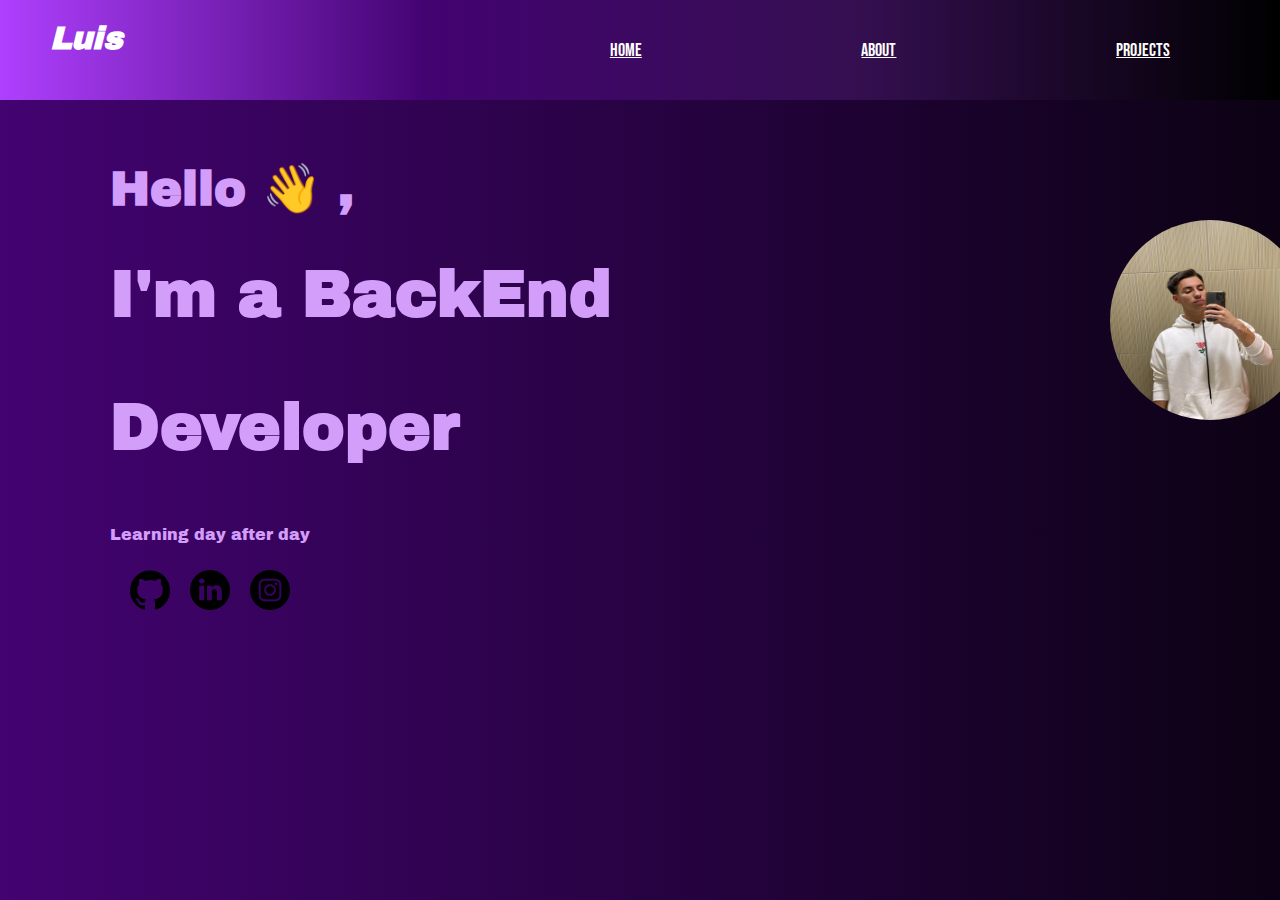
<file: index.html>
<!DOCTYPE html>
<html lang="pt-br">
<head>
    <meta charset="UTF-8">
    <meta name="viewport" content="width=device-width, initial-scale=1.0">
    <title>Luis Felipe</title>
    <link rel="stylesheet" href="stylees.css">


    <link href="https://fonts.googleapis.com/css2?family=Archivo+Black&display=swap" rel="stylesheet">

    <link rel="preconnect" href="https://fonts.googleapis.com">
    <link rel="preconnect" href="https://fonts.gstatic.com" crossorigin>
    
    <link href="https://fonts.googleapis.com/css2?family=Bebas+Neue&display=swap" rel="stylesheet">

</head>
<body>
    <div class="header">
        <div class="title">
            <h1 id="text-logo">Luis</h1>
        </div>
        <div class="menu">
            <a href="./index.html">
                <p>Home</p>
            </a>
            <a href="/pages/About/about.html">
                <p>About</p>
            </a>
            <a href="./pages/Projects/projects.html">
                <p>Projects</p>
            </a>
        </div>
    </div>

    <div class="conteudo">

        <div class="perfil">
            <h2>Hello &#128075; ,</h2>
            <h1>I'm a BackEnd <p>Developer</p></h1>
            <p id="item3">Learning day after day</p>

            <div class="icons">
                <a href="https://github.com/Luis-unk" target="_blank">
                    <img src="./images/github.png" alt="" width="20px" height="20px" id="git">
                </a>
                <a href="https://www.linkedin.com/in/luis-felipe-dos-santos-b57606245/" target="_blank">
                    <img src="./images/linkedin.png" alt="" width="20px" height="20px" id="linke">
                </a>
                <a href="https://www.instagram.com/luislipe2/" target="_blank">
                    <img src="./images/instagram.png" alt="" width="20px" height="20px" id="insta">
                </a>
            </div>
        </div>

        <div class="images">
            <img src="./images/luisCortado.png" alt="" id="luis">
        </div>

    </div>

</body>
</html>
</file>
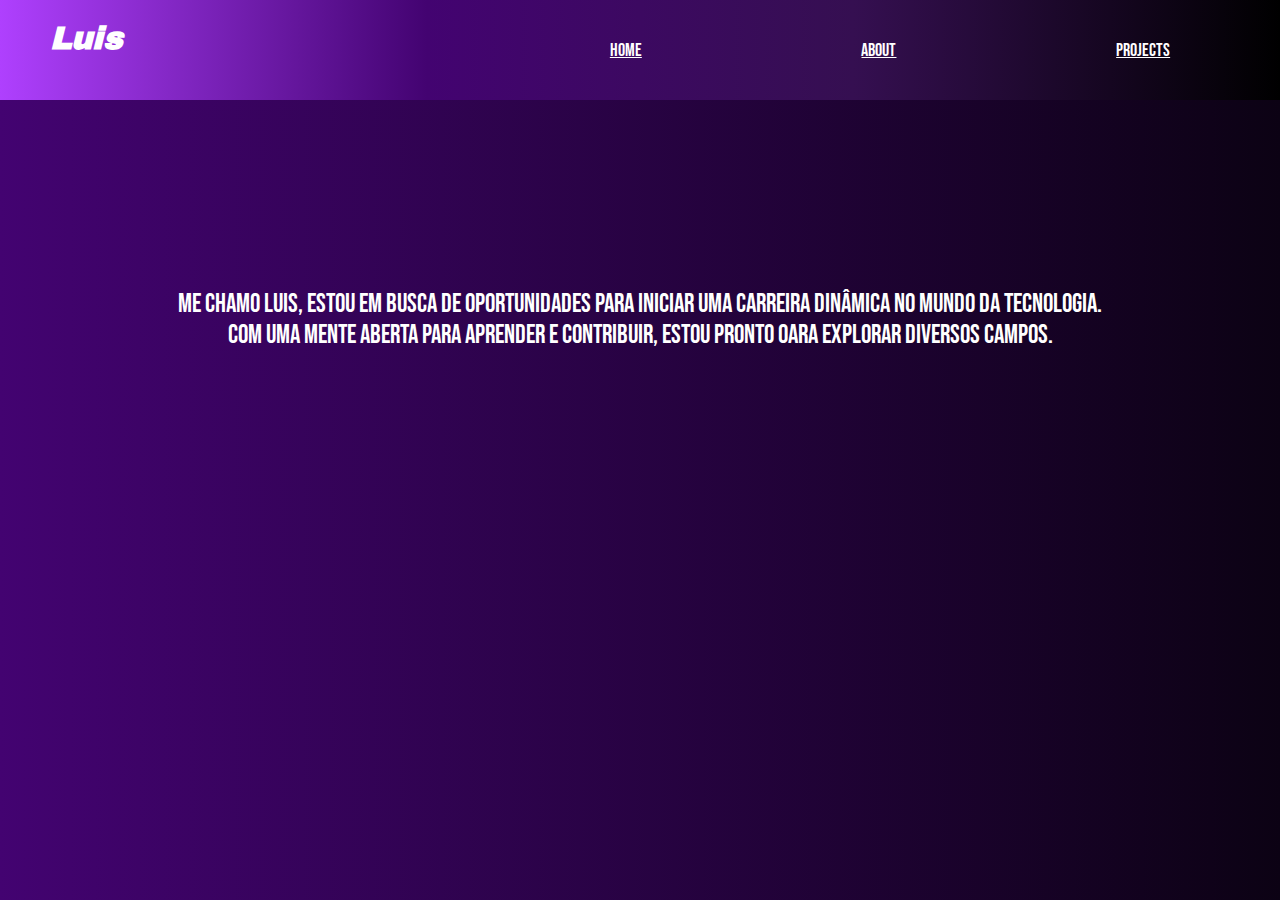
<file: pages/About/about.html>
<!DOCTYPE html>
<html lang="pt-br">
<head>
    <meta charset="UTF-8">
    <meta name="viewport" content="width=device-width, initial-scale=1.0">
    <title>About</title>

    <link rel="stylesheet" href="style.css">

    <link href="https://fonts.googleapis.com/css2?family=Archivo+Black&display=swap" rel="stylesheet">

    <link rel="preconnect" href="https://fonts.googleapis.com">
    <link rel="preconnect" href="https://fonts.gstatic.com" crossorigin>
    
    <link href="https://fonts.googleapis.com/css2?family=Bebas+Neue&display=swap" rel="stylesheet">
</head>
<body>
    
    <div class="header">
        <div class="title">
            <h1 id="text-logo">Luis</h1>
        </div>
        <div class="menu">
            <a href="/index.html">
                <p>Home</p>
            </a>
            <a href="./about.html">
                <p>About</p>
            </a>
            <a href="/pages/Projects/projects.html">
                <p>Projects</p>
            </a>
        </div>
    </div>

    <div class="conteudo">
        <p>Me chamo Luis, estou em busca de oportunidades para iniciar uma carreira
            dinâmica no mundo da tecnologia. <br> Com uma mente aberta para aprender e contribuir, estou pronto oara explorar diversos campos.
        </br>
        </p>
    </div>
    
</body>
</html>
</file>
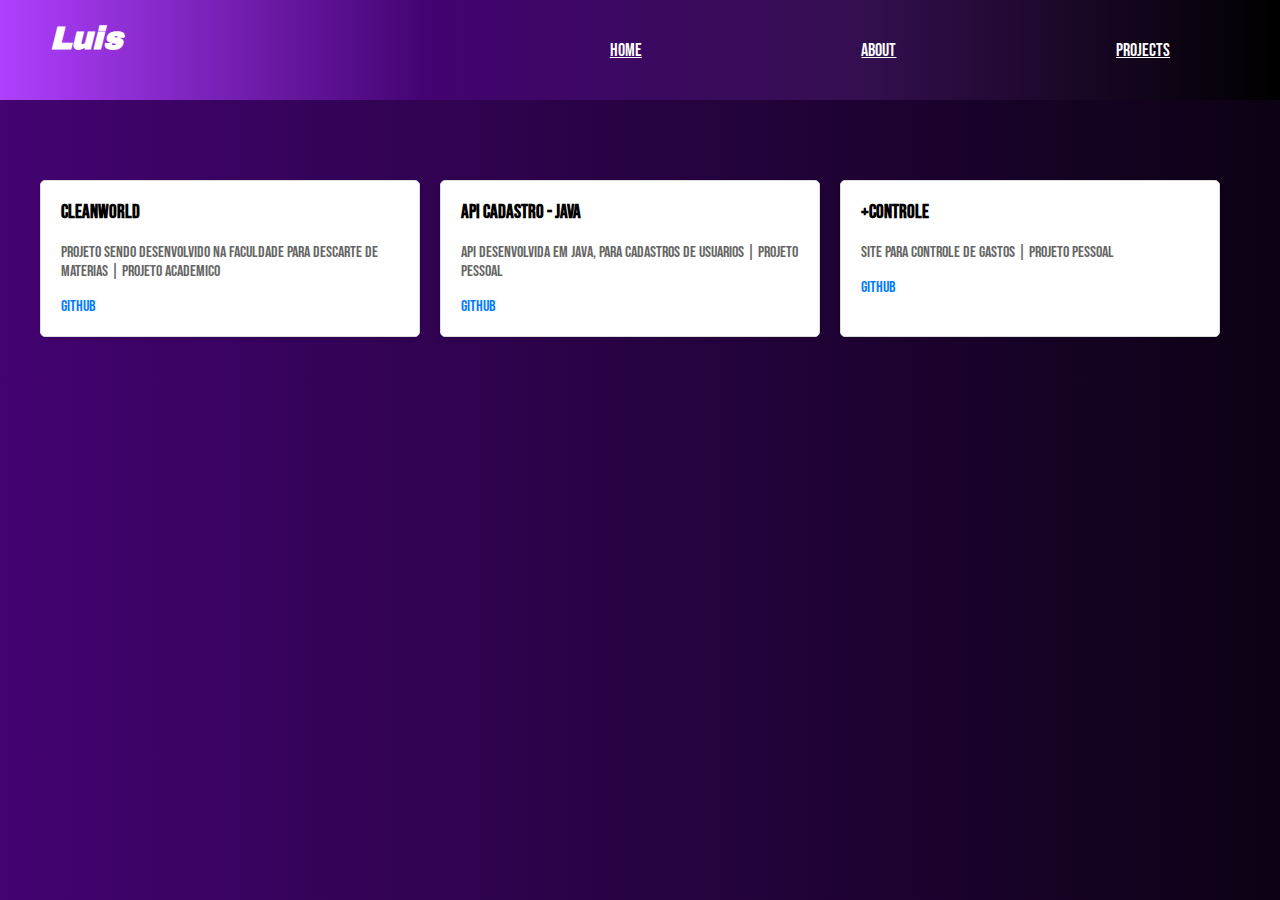
<file: pages/Projects/projects.html>
<!DOCTYPE html>
<html lang="pt-br">
<head>
    <meta charset="UTF-8">
    <meta name="viewport" content="width=device-width, initial-scale=1.0">
    <title>Projects</title>


    <link rel="stylesheet" href="style.css">

    <link href="https://fonts.googleapis.com/css2?family=Archivo+Black&display=swap" rel="stylesheet">

    <link rel="preconnect" href="https://fonts.googleapis.com">
    <link rel="preconnect" href="https://fonts.gstatic.com" crossorigin>
    
    <link href="https://fonts.googleapis.com/css2?family=Bebas+Neue&display=swap" rel="stylesheet">
</head>
<body>
    
    <div class="header">
        <div class="title">
            <h1 id="text-logo">Luis</h1>
        </div>
        <div class="menu">
            <a href="/index.html">
                <p>Home</p>
            </a>
            <a href="/pages/About/about.html">
                <p>About</p>
            </a>
            <a href="./projects.html">
                <p>Projects</p>
            </a>
        </div>
    </div>

    <div class="container">
        <div class="project-box">
            <h3>CleanWorld</h3>
        <p>Projeto sendo desenvolvido na faculdade para descarte de materias | Projeto Academico</p>
            <a href="https://github.com/Luis-unk/CleanWorld">github</a>
        </div>
        <div class="project-box">
            <h3>Api Cadastro - JAVA</h3>
            <p>API desenvolvida em java, para cadastros de usuarios | Projeto Pessoal</p>
            <a href="https://github.com/Luis-unk/apiCadastro-JAVA">github</a>
        </div>
        <div class="project-box">
            <h3>+Controle</h3>
            <p>Site para controle de gastos | Projeto Pessoal</p>
            <a href="https://github.com/Luis-unk/-Controle">GitHub</a>
        </div>
    
    
</body>
</html>
</file>
<file: stylees.css>
body{
    margin: 0px;
    font-family: "Bebas Neue", sans-serif;
    font-size: 16px;
    background: linear-gradient(to right, #430371, #0c0214);
}


.header {
    background: linear-gradient(to right, #af40fe,#430371, #350f51, Black);
    display: flex;
    height: 100px;

}



.title {
    font-family: "Archivo Black", sans-serif;
    font-style: italic;
    min-width: 450px;
    margin-left: 50px;
    align-items: center;
    color: white;
}

.menu {
    font-size: 18px;
    color:white;
    width: 100%;
    display: flex;
    justify-content: space-around;
    align-items: center;
}

.conteudo {
    margin-top: 10px;
    padding: 10px;
    display: flex;
}

.perfil {
    align-items: center;
    font-family: "Archivo Black", sans-serif;
    font-size: 32px;
    min-width: 1000px;
    align-items: start;
    margin-left: 100px;
    height: 400px;
    color: #d39dfa;

}

.images {
    min-width: 400px;
    align-items:center;
    display: flex;
    /* background-color: aliceblue; */
}

#luis {
    height: 200px;
    width: 200px;
    border-radius: 100%;
}


.icons {
    display: flex;
    align-items: center;
    padding: 10px;
    height: 50px;
    width: 50px;
}

#item3 {
    font-size: 16px;
}

#git {
    padding: 10px;
    height: 40px;
    width: 40px;
}

#linke {
    padding: 10px;
    height: 40px;
    width: 40px;
}

#insta {
    padding: 10px;
    height: 40px;
    width: 40px;
}


.buttons {
    display: flex;
    background-color: aqua;
    font-size: 20px;
    border-radius: 50%;
}

#contact {
    margin-left: 400px;
    border-radius: 10%;
    border: none;
}

a {
    color: white;
}
</file>
<file: pages/About/style.css>
body{
    margin: 0px;
    font-family: "Bebas Neue", sans-serif;
    font-size: 16px;
    background: linear-gradient(to right, #430371, #0c0214);
}


.header {
    background: linear-gradient(to right, #af40fe,#430371, #350f51, Black);
    display: flex;
    height: 100px;

}



.title {
    font-family: "Archivo Black", sans-serif;
    font-style: italic;
    min-width: 450px;
    margin-left: 50px;
    align-items: center;
    color: white;
}

.menu {
    font-size: 18px;
    color:white;
    width: 100%;
    display: flex;
    justify-content: space-around;
    align-items: center;
}

.conteudo {
    display: flex;
    height: 400px;
    align-items: center;
    justify-content: center;

    text-align: center;
    margin-top: 10px;
    padding: 10px;
    display: flex;
    font-size: 26px;
    color: white;
}

.perfil {
    align-items: center;
    font-family: "Archivo Black", sans-serif;
    font-size: 32px;
    min-width: 1000px;
    align-items: start;
    margin-left: 100px;
    height: 400px;
    color: #d39dfa;

}

.images {
    min-width: 400px;
    align-items:center;
    display: flex;
    /* background-color: aliceblue; */
}

#luis {
    height: 200px;
    width: 200px;
    border-radius: 100%;
}


.icons {
    display: flex;
    align-items: center;
    padding: 10px;
    height: 50px;
    width: 50px;
}

#item3 {
    font-size: 16px;
}

#git {
    padding: 10px;
    height: 40px;
    width: 40px;
}

#linke {
    padding: 10px;
    height: 40px;
    width: 40px;
}

#insta {
    padding: 10px;
    height: 40px;
    width: 40px;
}


.buttons {
    display: flex;
    background-color: aqua;
    font-size: 20px;
    border-radius: 50%;
}

#contact {
    margin-left: 400px;
    border-radius: 10%;
    border: none;
}

a {
    color: white;
}
</file>
<file: pages/Projects/style.css>
body{
    margin: 0px;
    font-family: "Bebas Neue", sans-serif;
    font-size: 16px;
    background: linear-gradient(to right, #430371, #0c0214);
}


.header {
    background: linear-gradient(to right, #af40fe,#430371, #350f51, Black);
    display: flex;
    height: 100px;

}



.title {
    font-family: "Archivo Black", sans-serif;
    font-style: italic;
    min-width: 450px;
    margin-left: 50px;
    align-items: center;
    color: white;
}

.menu {
    font-size: 18px;
    color:white;
    width: 100%;
    display: flex;
    justify-content: space-around;
    align-items: center;
}

.conteudo {
    margin-top: 10px;
    padding: 10px;
    display: flex;
}

.perfil {
    align-items: center;
    font-family: "Archivo Black", sans-serif;
    font-size: 32px;
    min-width: 1000px;
    align-items: start;
    margin-left: 100px;
    height: 400px;
    color: #d39dfa;

}

.images {
    min-width: 400px;
    align-items:center;
    display: flex;
    /* background-color: aliceblue; */
}

#luis {
    height: 200px;
    width: 200px;
    border-radius: 100%;
}


.icons {
    display: flex;
    align-items: center;
    padding: 10px;
    height: 50px;
    width: 50px;
}

#item3 {
    font-size: 16px;
}

#git {
    padding: 10px;
    height: 40px;
    width: 40px;
}

#linke {
    padding: 10px;
    height: 40px;
    width: 40px;
}

#insta {
    padding: 10px;
    height: 40px;
    width: 40px;
}


.buttons {
    display: flex;
    background-color: aqua;
    font-size: 20px;
    border-radius: 50%;
}

#contact {
    margin-left: 400px;
    border-radius: 10%;
    border: none;
}

a {
    color: white;
}


.container {
    display: flex;
    flex-wrap: wrap;
    margin: 40px;
    gap: 20px;
}

.project-box {
    align-items: center;
    margin-top: 40px;
    background-color: #fff;
    border: 1px solid #ddd;
    border-radius: 5px;
    box-shadow: 0 2px 4px rgba(0, 0, 0, 0.1);
    padding: 20px;
    width: calc(33.333% - 20px);
    box-sizing: border-box;
}

.project-box h3 {
    margin-top: 0;
}

.project-box p {
    color: #666;
}

.project-box a {
    color: #007BFF;
    text-decoration: none;
}

.project-box a:hover {
    text-decoration: underline;
}

@media (max-width: 768px) {
    .project-box {
        width: calc(50% - 20px);
    }
}

@media (max-width: 480px) {
    .project-box {
        width: 100%;
    }
}
</file>
